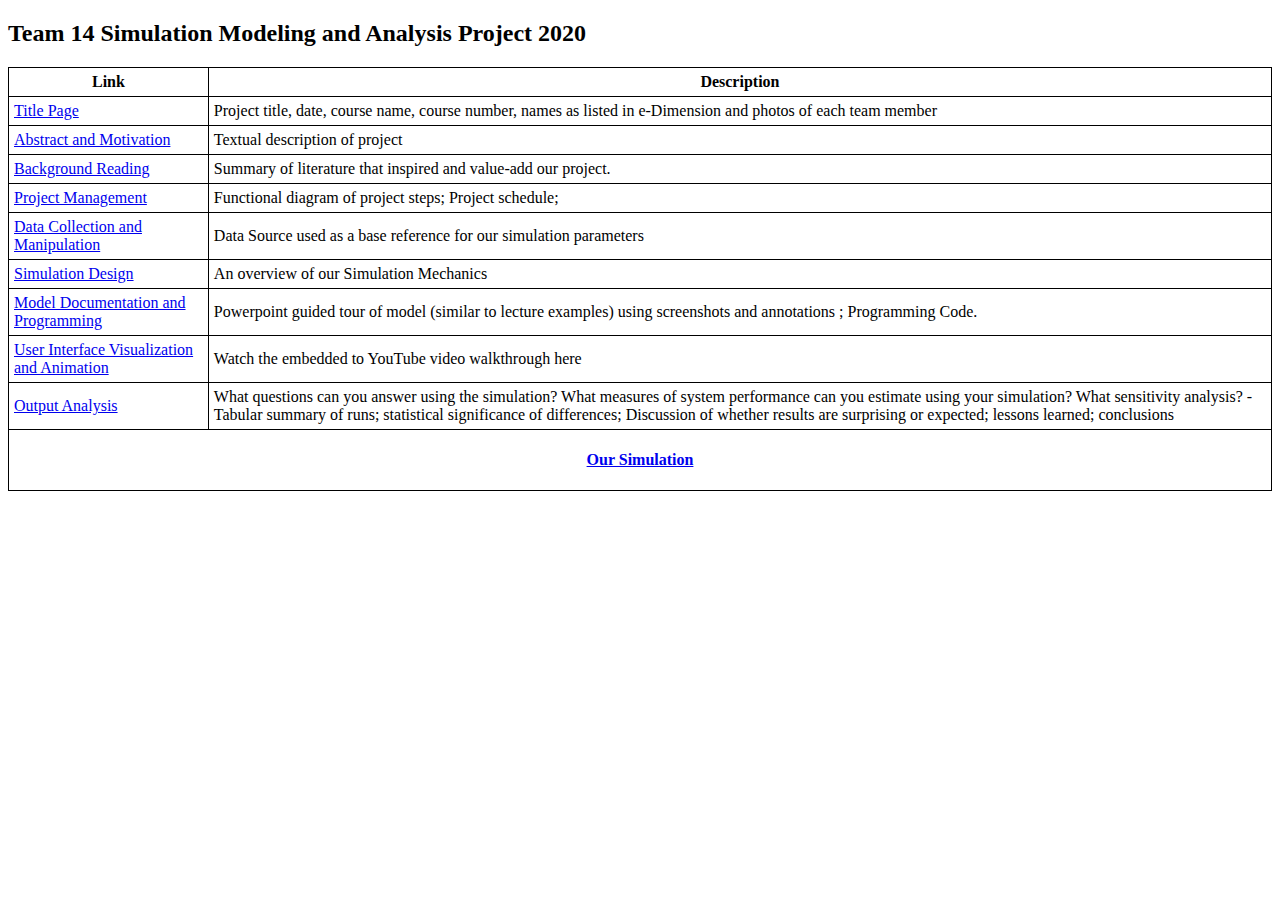
<file: index.html>
<!DOCTYPE html PUBLIC "-//W3C//DTD XHTML 1.0 Transitional//EN" "http://www.w3.org/TR/xhtml1/DTD/xhtml1-transitional.dtd">
<html xmlns="http://www.w3.org/1999/xhtml" >
<style>
table {border-collapse: collapse;}
th {border: 1px solid black;padding:5px;text-align:center;}
td {border: 1px solid black;padding:5px;text-align:left;}
</style>  
<head>
<!-- Add a suitable title for this page -->
<title>Team 14</title>
</head>
<body>
<!-- What is the name of this folder? -->
<h2>Team 14 Simulation Modeling and Analysis Project 2020</h2>

<table>
<!-- Add header row -->
<tr>
	<th>Link</th>
	<th>Description</th>
</tr>
<!-- Add rows with <tr> tag. Be sure to close with </tr> tag -->
<tr><td><a href="Title Page/index.html">Title Page</a></td>
</td>
<td>
Project title, date, course name, course number, names as listed in e-Dimension and photos of each team member
</td>

</tr><tr><td><a href="Abstract and Motivation/index.html">Abstract and Motivation</a></td>
</td>
<td>
Textual description of project
</td>

</tr><tr><td><a href="Background Reading/index.html">Background Reading</a></td>
</td>
<td>
Summary of literature that inspired and value-add our project.
</td>

</tr><tr><td><a href="Project Management/index.html">Project Management</a></td>
</td>
<td>
Functional diagram of project steps; Project schedule; 
</td>

</tr><tr><td><a href="Data Collection and Manipulation/index.html">Data Collection and Manipulation</a></td>
</td>
<td>
Data Source used as a base reference for our simulation parameters
</td>

</tr><tr><td><a href="Simulation Design/index.html">Simulation Design</a></td>
</td>
<td>
An overview of our Simulation Mechanics
</td>

</tr><tr><td><a href="Model Documentation and Programming/index.html">Model Documentation and Programming</a></td>
</td>
<td>
Powerpoint guided tour of model (similar to lecture examples) using screenshots and annotations ; Programming Code.
</td>

</tr><tr><td><a href="Interface/index.html">User Interface Visualization and Animation</a></td>
</td>
<td>
Watch the embedded to YouTube video walkthrough here</td>

</tr><tr><td><a href="Output Analysis/index.html">Output Analysis</a></td>
</td>
<td>
What questions can you answer using the simulation? What measures of system performance can you estimate using your simulation? What sensitivity analysis?  - Tabular summary of runs; statistical significance of differences; Discussion of whether results are surprising or expected; lessons learned; conclusions</td>

</tr>
<tr> 
<td colspan="2"> <b><p style="text-align:center"><a href="Simulation/McDeliveroo_Final.html">Our Simulation</a></b></td>

</table>
</body>
</html>
</file>
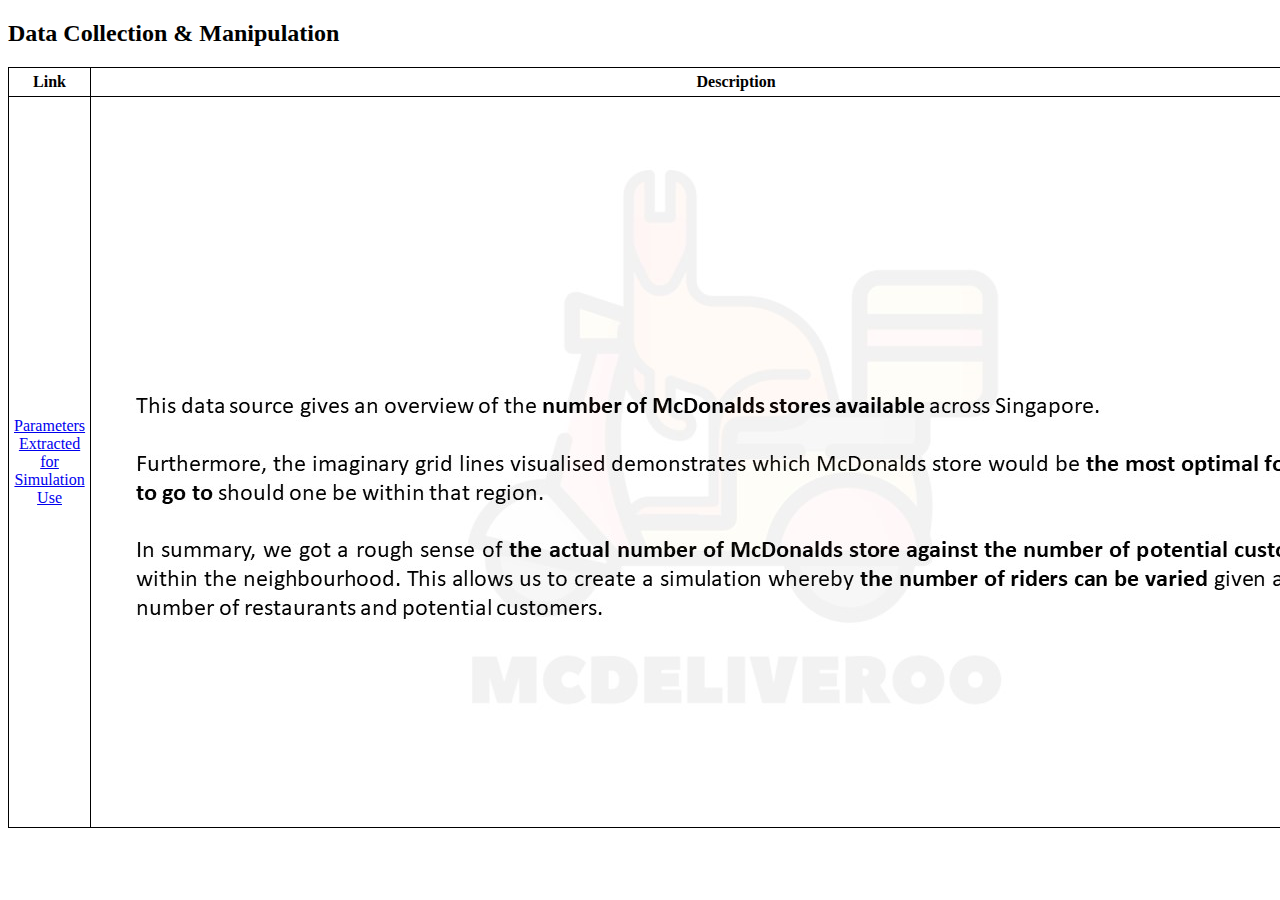
<file: Data Collection and Manipulation/index.html>
<!DOCTYPE html PUBLIC "-//W3C//DTD XHTML 1.0 Transitional//EN" "http://www.w3.org/TR/xhtml1/DTD/xhtml1-transitional.dtd">
<html xmlns="http://www.w3.org/1999/xhtml" >
<style>
table {border-collapse: collapse;}
th {border: 1px solid black;padding:5px;text-align:center;}
td {border: 1px solid black;padding:5px;text-align:left;}
</style>  
<head>
<!-- Add a suitable title for this page -->
<title>Data Collection & Manipulation</title>
</head>
<body>
<!-- What is the name of this folder? -->
<h2>Data Collection & Manipulation</h2>

<table>
<!-- Add header row -->
<tr>
	<th>Link</th>
	<th>Description</th>
</tr>
<!-- Add rows with <tr> tag. Be sure to close with </tr> tag -->
<tr>
	<td> <p style="text-align:center"><a href="https://jordanlys95.gitlab.io/sg-mcdonalds-store-voronoi/#12.53/1.34624/103.92169 ">Parameters Extracted for Simulation Use </a></td>
	<td> <img src="Data.jpg"> </td>
	</td>
</tr>
	

</table>
</body>
</html>
</file>
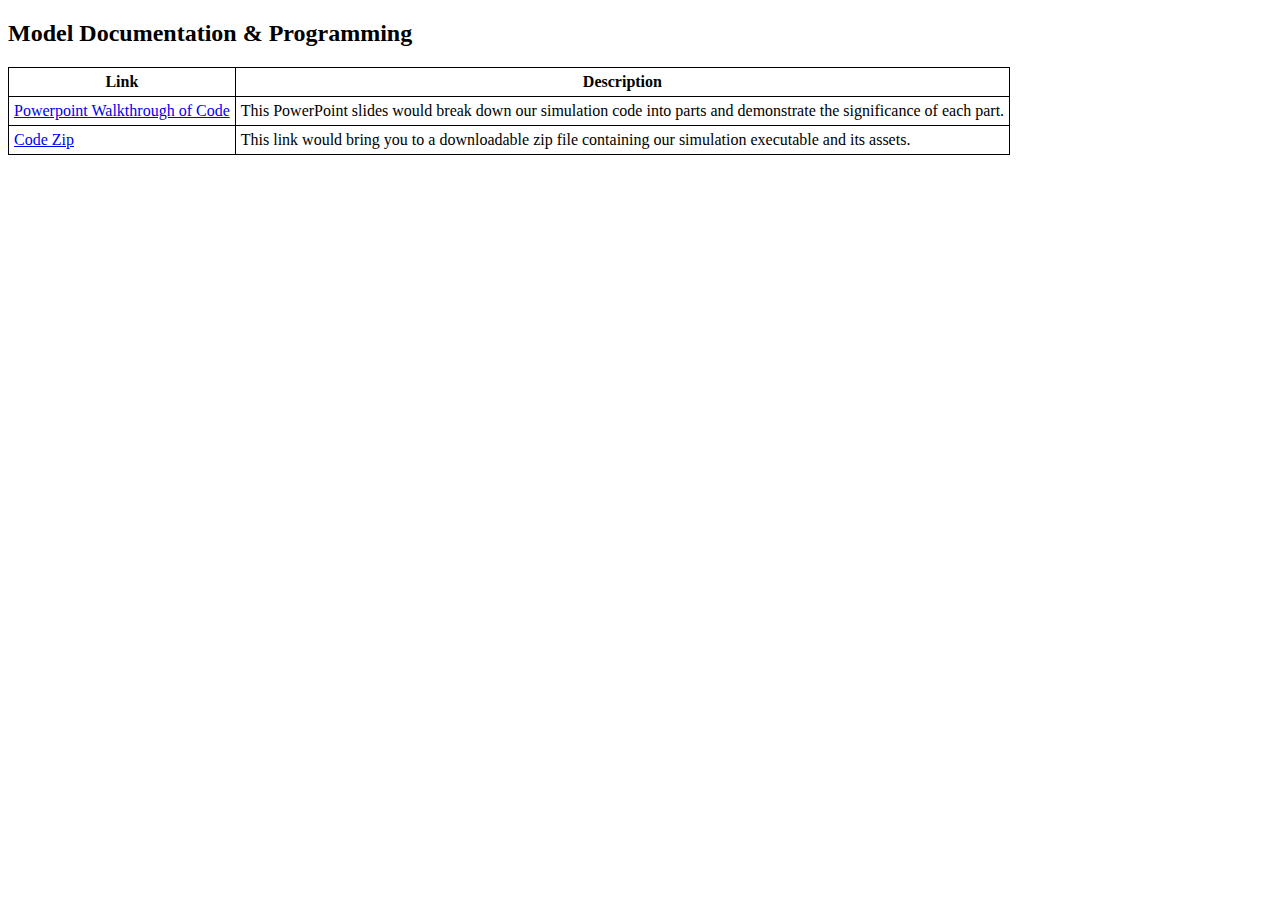
<file: Model Documentation and Programming/index.html>
<!DOCTYPE html PUBLIC "-//W3C//DTD XHTML 1.0 Transitional//EN" "http://www.w3.org/TR/xhtml1/DTD/xhtml1-transitional.dtd">
<html xmlns="http://www.w3.org/1999/xhtml" >
<style>
table {border-collapse: collapse;}
th {border: 1px solid black;padding:5px;text-align:center;}
td {border: 1px solid black;padding:5px;text-align:left;}
</style>  
<head>
<!-- Add a suitable title for this page -->
<title>Model Documentation & Programming</title>
</head>
<body>
<!-- What is the name of this folder? -->
<h2>Model Documentation & Programming</h2>

<table>
<!-- Add header row -->
<tr>
	<th>Link</th>
	<th>Description</th>
</tr>
<tr>
	<td> <a href="https://sutdapac-my.sharepoint.com/:p:/g/personal/evan_sidhi_mymail_sutd_edu_sg/EdgQ_0MuuwdMqkOoxFfYt10BdcFFTuRvCtsK7dtXS3imSg?e=tp3b2v"> Powerpoint Walkthrough of Code </a></td>
	<td> This PowerPoint slides would break down our simulation code into parts and demonstrate the significance of each part.</td>
</tr>
<tr>
	<td> <a href="https://sutdapac-my.sharepoint.com/:u:/g/personal/evan_sidhi_mymail_sutd_edu_sg/EQL5V_nMrAhIvQH0M8Xd-iwBg56GIRpv6QQS6304JZEIzQ?e=Kj2cJA"> Code Zip </a> </td>
	<td> This link would bring you to a downloadable zip file containing our simulation executable and its assets.</td>
</tr>	
<!-- Add rows with <tr> tag. Be sure to close with </tr> tag -->

	

</table>
</body>
</html>
</file>
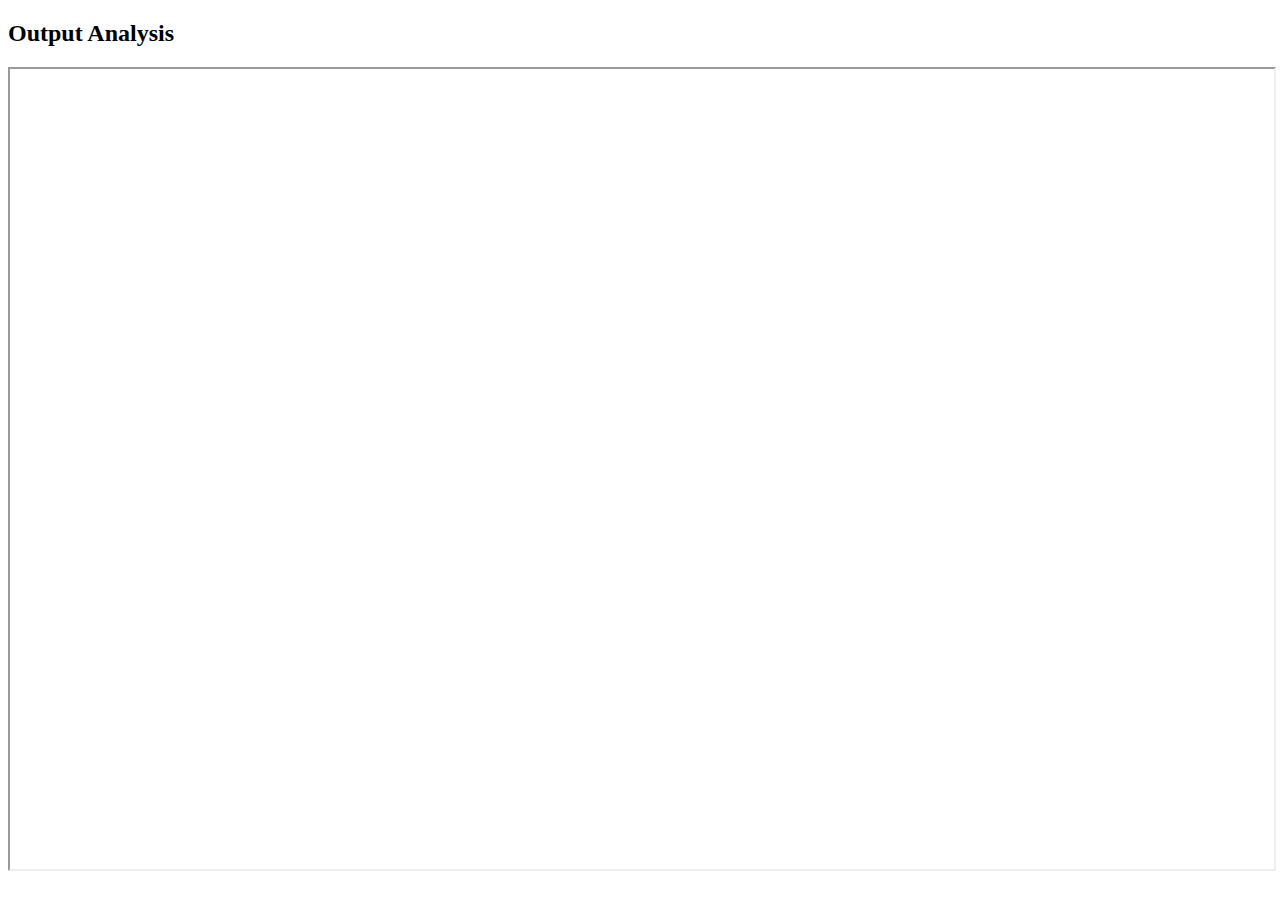
<file: Output Analysis/index.html>
<!DOCTYPE html PUBLIC "-//W3C//DTD XHTML 1.0 Transitional//EN" "http://www.w3.org/TR/xhtml1/DTD/xhtml1-transitional.dtd">
<html xmlns="http://www.w3.org/1999/xhtml" >
<style>
table {border-collapse: collapse;}
th {border: 1px solid black;padding:5px;text-align:center;}
td {border: 1px solid black;padding:5px;text-align:left;}
</style>  
<head>
<!-- Add a suitable title for this page -->
<title>Output Analysis</title>
</head>
<body>
<!-- What is the name of this folder? -->
<h2>Output Analysis</h2>
<iframe src="Analysis.pdf#toolbar=0" width="100%" height="800px">
    </iframe>
	

</table>
</body>
</html>
</file>
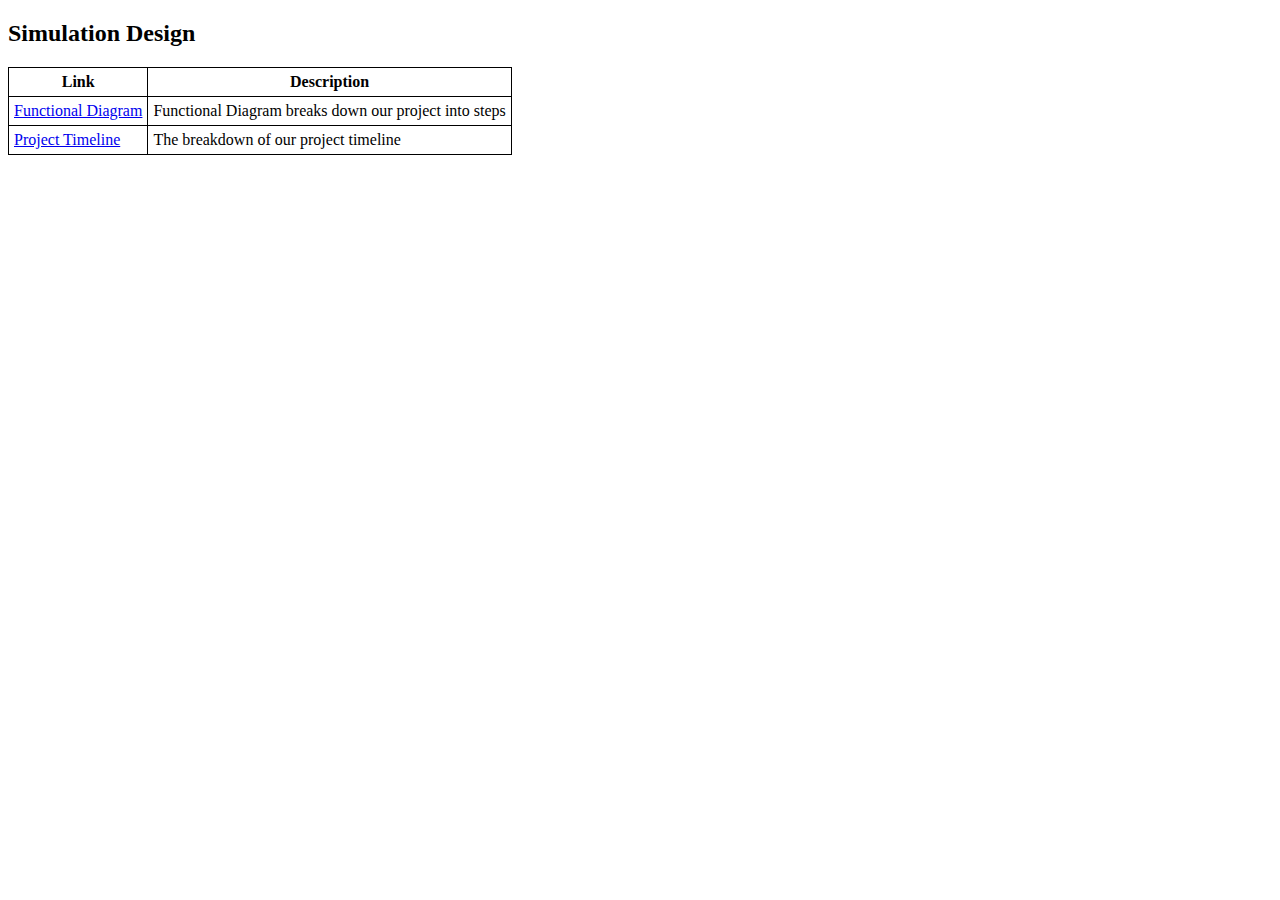
<file: Project Management/index.html>
<!DOCTYPE html PUBLIC "-//W3C//DTD XHTML 1.0 Transitional//EN" "http://www.w3.org/TR/xhtml1/DTD/xhtml1-transitional.dtd">
<html xmlns="http://www.w3.org/1999/xhtml" >
<style>
table {border-collapse: collapse;}
th {border: 1px solid black;padding:5px;text-align:center;}
td {border: 1px solid black;padding:5px;text-align:left;}
</style>  
<head>
<!-- Add a suitable title for this page -->
<title>Simulation Design</title>
</head>
<body>
<!-- What is the name of this folder? -->
<h2>Simulation Design</h2>
<table>
<tr>
	<th> Link </th>
	<th> Description </th>
</tr>
<tr>
	<td> <a href="Function/index.html"> Functional Diagram </a></td>
	<td> Functional Diagram breaks down our project into steps </td>
</tr>
<tr>
	<td> <a href="Timeline/index.html"> Project Timeline </a></td>
	<td> The breakdown of our project timeline</td>
</tr>
</table>
</body>
</html>
</file>
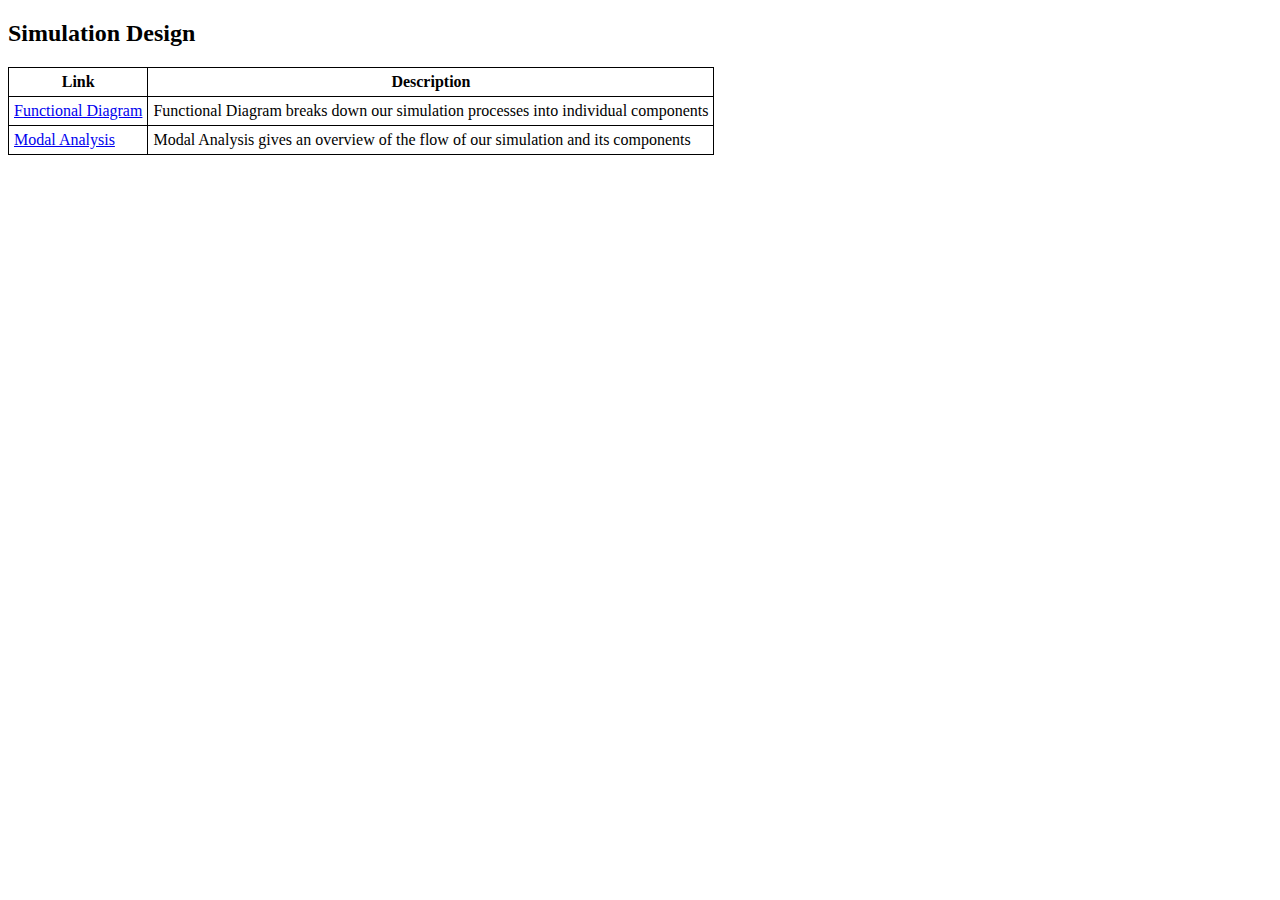
<file: Simulation Design/index.html>
<!DOCTYPE html PUBLIC "-//W3C//DTD XHTML 1.0 Transitional//EN" "http://www.w3.org/TR/xhtml1/DTD/xhtml1-transitional.dtd">
<html xmlns="http://www.w3.org/1999/xhtml" >
<style>
table {border-collapse: collapse;}
th {border: 1px solid black;padding:5px;text-align:center;}
td {border: 1px solid black;padding:5px;text-align:left;}
</style>  
<head>
<!-- Add a suitable title for this page -->
<title>Simulation Design</title>
</head>
<body>
<!-- What is the name of this folder? -->
<h2>Simulation Design</h2>
<table>
<tr>
	<th> Link </th>
	<th> Description </th>
</tr>
<tr>
	<td> <a href="Function/index.html"> Functional Diagram </a></td>
	<td> Functional Diagram breaks down our simulation processes into individual components </td>
</tr>
<tr>
	<td> <a href="Modal/index.html"> Modal Analysis </a></td>
	<td> Modal Analysis gives an overview of the flow of our simulation and its components</td>
</tr>
</table>
</body>
</html>
</file>
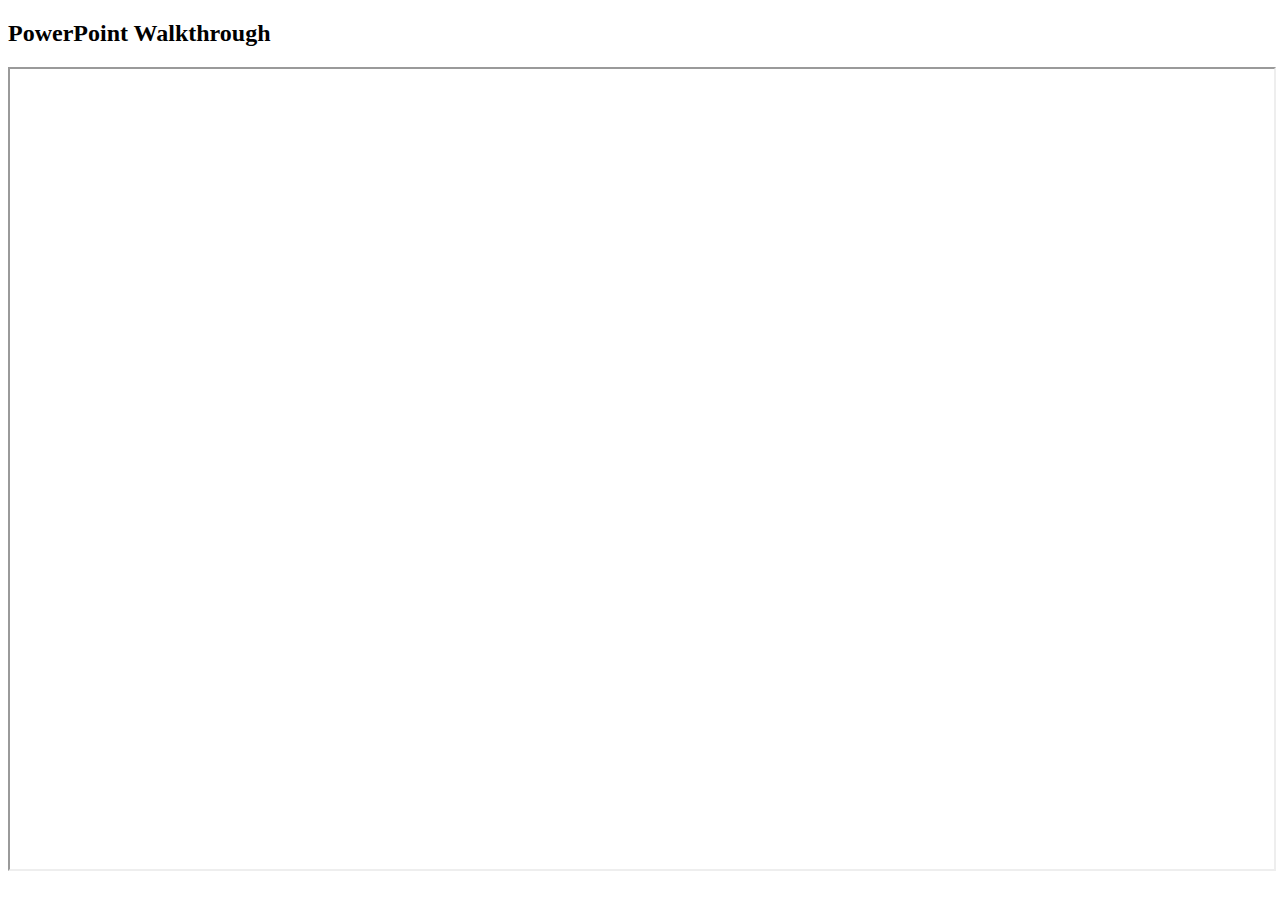
<file: Model Documentation and Programming/Powerpoint/index.html>
<!DOCTYPE html PUBLIC "-//W3C//DTD XHTML 1.0 Transitional//EN" "http://www.w3.org/TR/xhtml1/DTD/xhtml1-transitional.dtd">
<html xmlns="http://www.w3.org/1999/xhtml" >
<style>
table {border-collapse: collapse;}
th {border: 1px solid black;padding:5px;text-align:center;}
td {border: 1px solid black;padding:5px;text-align:left;}
</style>  
<head>
<!-- Add a suitable title for this page -->
<title>PowerPoint Walkthrough</title>
</head>
<body>
<!-- What is the name of this folder? -->
<h2>PowerPoint Walkthrough</h2>
<iframe src="Presentation.pdf#toolbar=0" width="100%" height="800px">
    </iframe>
	

</table>
</body>
</html>
</file>
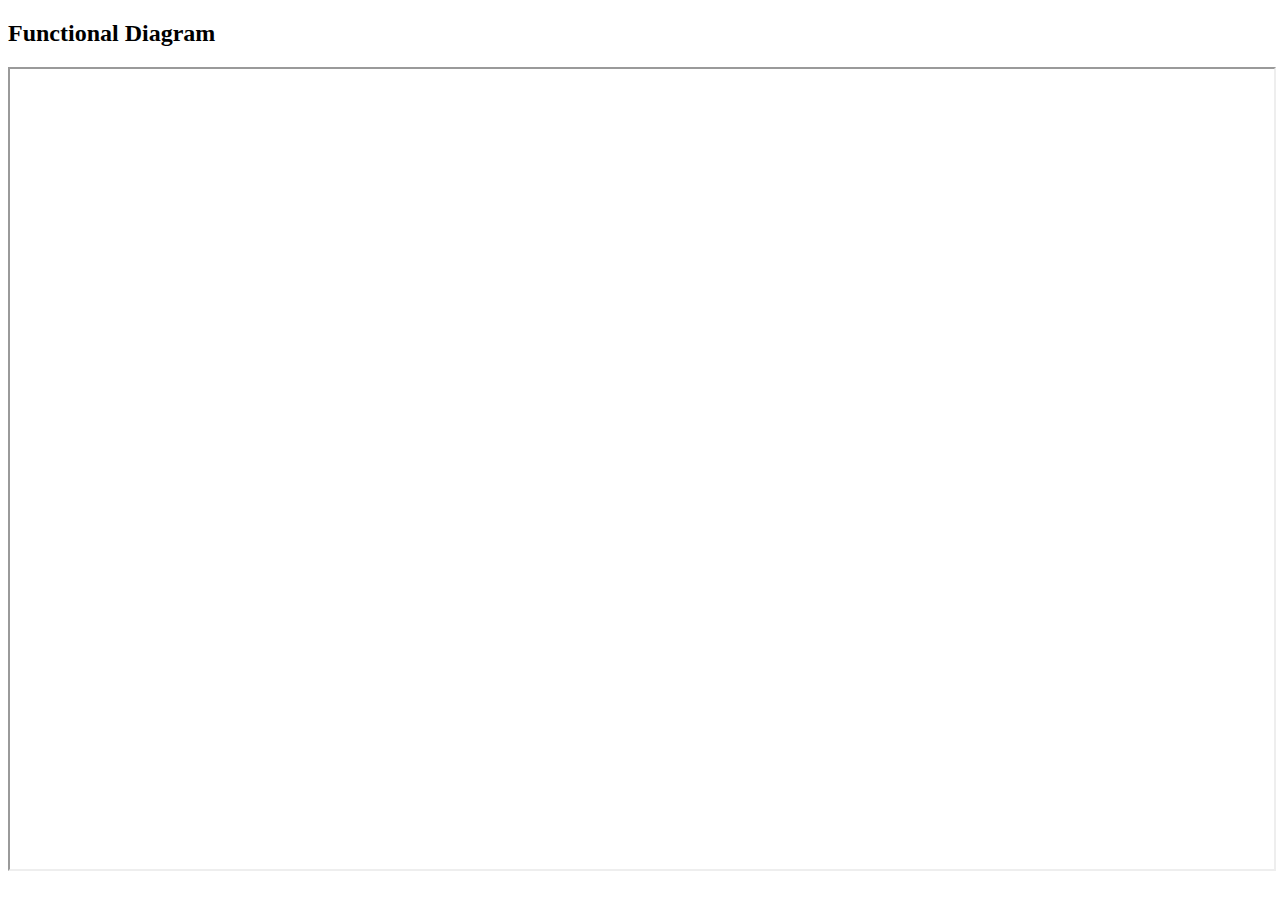
<file: Project Management/Function/index.html>
<!DOCTYPE html PUBLIC "-//W3C//DTD XHTML 1.0 Transitional//EN" "http://www.w3.org/TR/xhtml1/DTD/xhtml1-transitional.dtd">
<html xmlns="http://www.w3.org/1999/xhtml" >
<style>
table {border-collapse: collapse;}
th {border: 1px solid black;padding:5px;text-align:center;}
td {border: 1px solid black;padding:5px;text-align:left;}
</style>  
<head>
<!-- Add a suitable title for this page -->
<title>Functional Diagram</title>
</head>
<body>
<!-- What is the name of this folder? -->
<h2>Functional Diagram</h2>
<iframe src="Function.pdf#toolbar=0" width="100%" height="800px">
    </iframe>
	

</table>
</body>
</html>
</file>
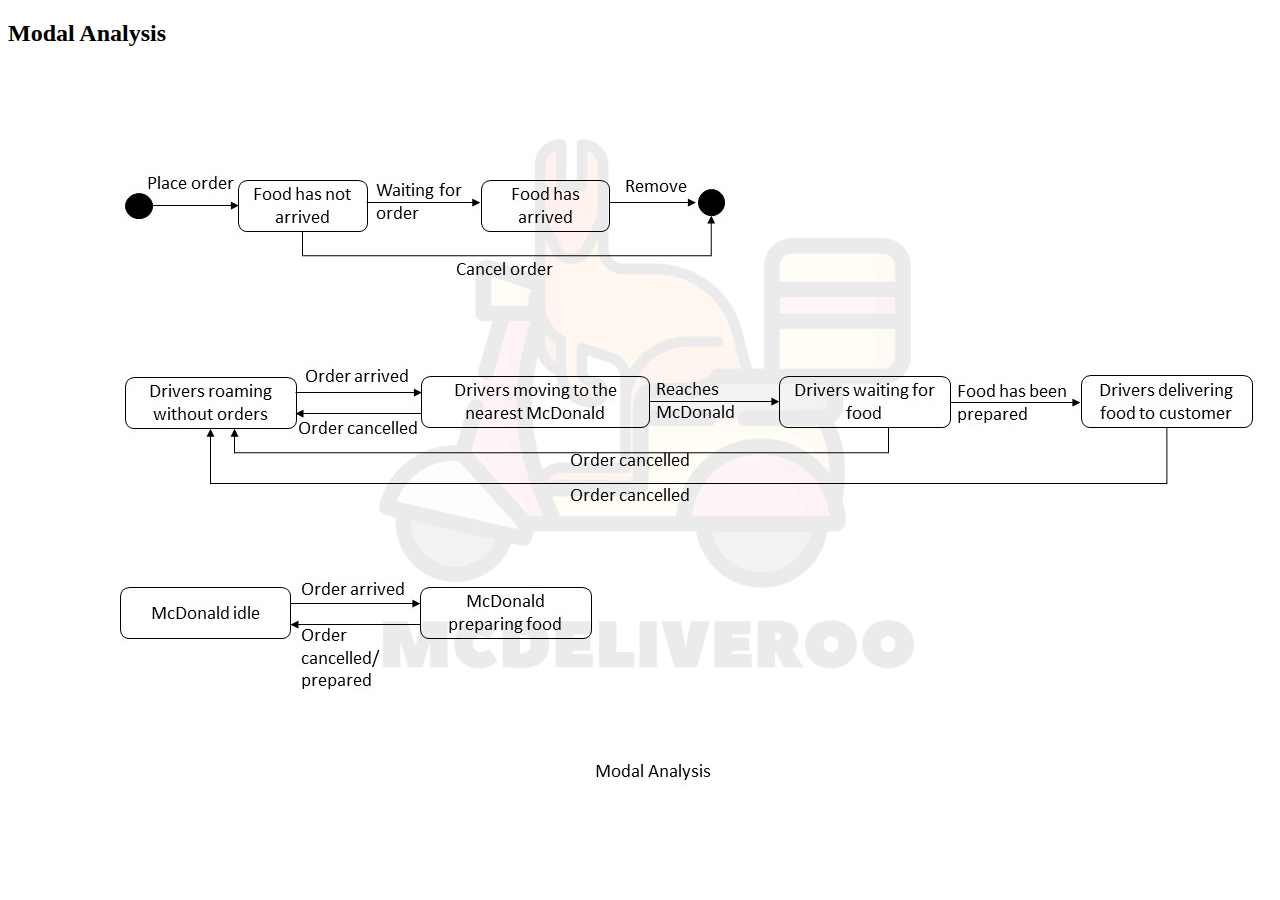
<file: Simulation Design/Modal/index.html>
<!DOCTYPE html PUBLIC "-//W3C//DTD XHTML 1.0 Transitional//EN" "http://www.w3.org/TR/xhtml1/DTD/xhtml1-transitional.dtd">
<html xmlns="http://www.w3.org/1999/xhtml" >
<style>
table {border-collapse: collapse;}
th {border: 1px solid black;padding:5px;text-align:center;}
td {border: 1px solid black;padding:5px;text-align:left;}
</style>  
<head>
<!-- Add a suitable title for this page -->
<title>Modal Analysis</title>
</head>
<body>
<!-- What is the name of this folder? -->
<h2>Modal Analysis</h2>
<img src="state.jpg">
</body>
</html>
</file>
